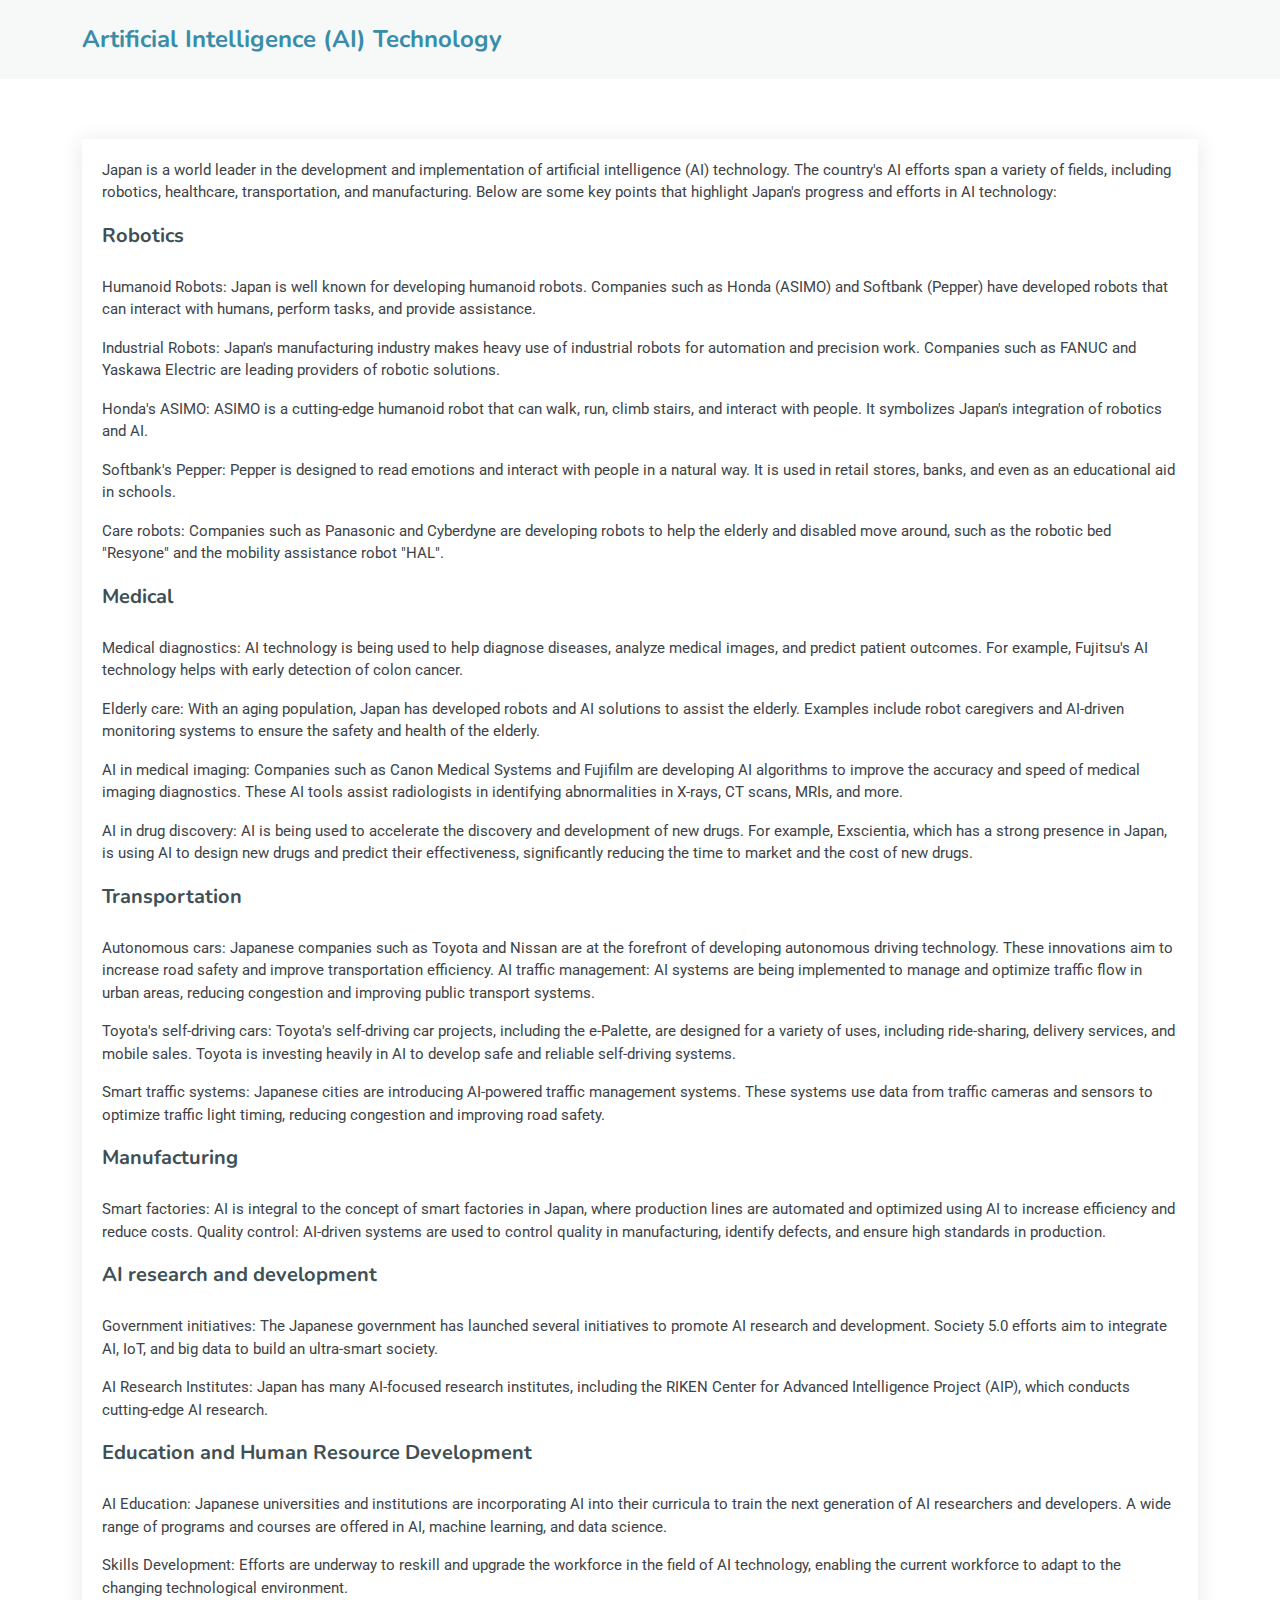
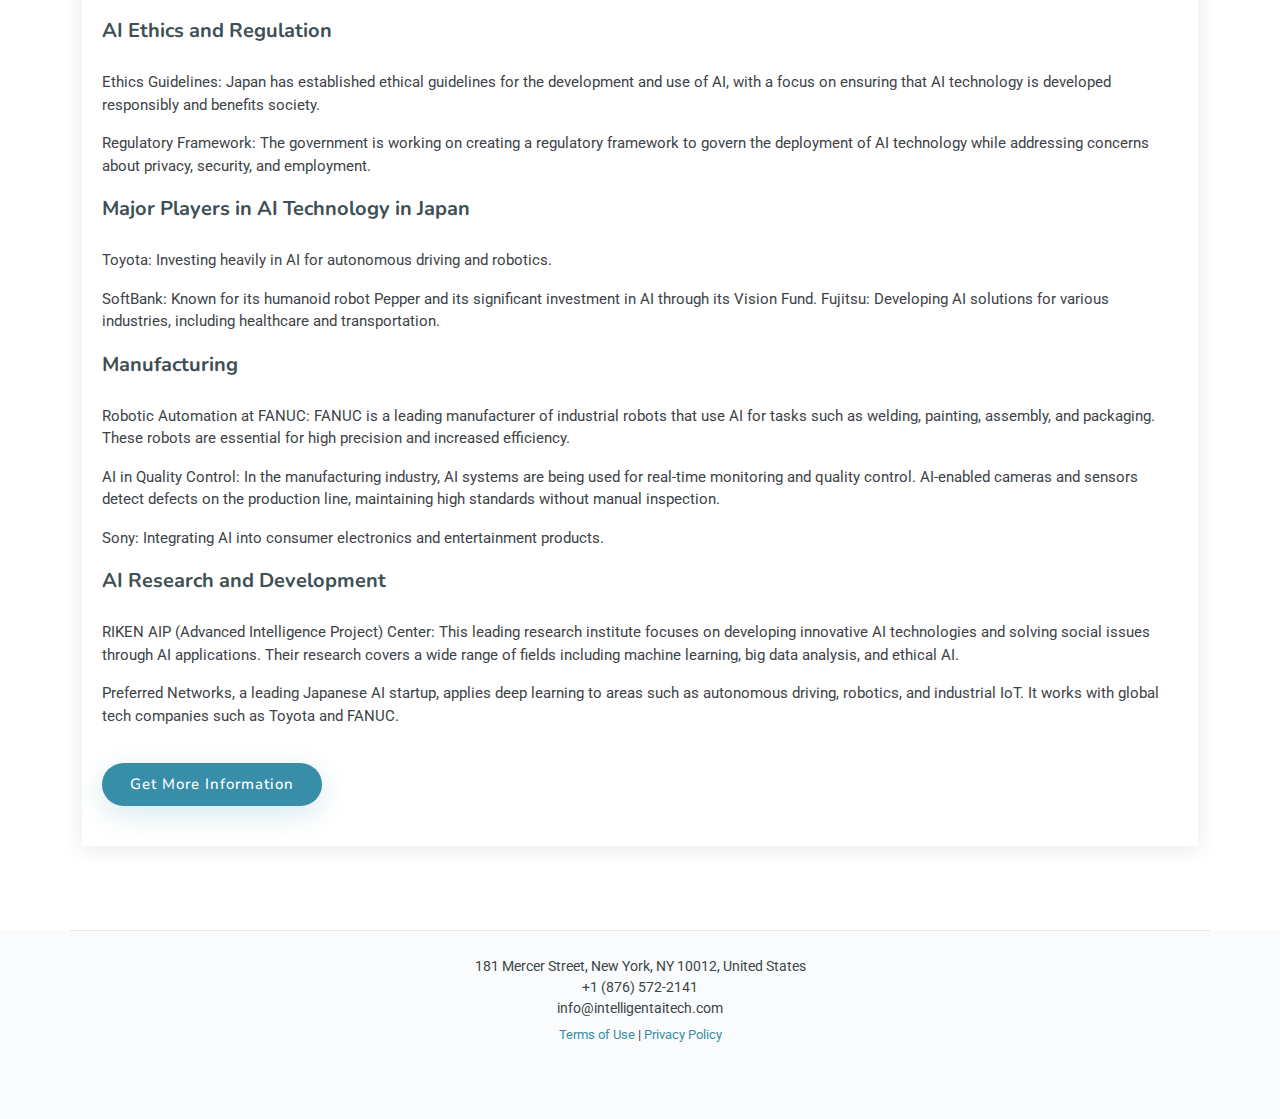
<file: index.html>
<!DOCTYPE html>
<html lang="en">

<head>
  <meta charset="utf-8">
  <meta content="width=device-width, initial-scale=1.0" name="viewport">
  <title>Artificial Intelligence (AI) Technology</title>
  <meta name="description" content="AI Technology's Privacy Policy provides information about the collection, use, and protection of personal information in the use of our AI Technology products and services. Learn how we protect your data and your choices.">
  <meta name="keywords" content="AI Technology, Privacy Policy, Personal Information, Data Protection, Service Use, User Experience, Data Security, Information Collection, Online Privacy, Consent">

  <!-- Favicons -->
  <link href="assets/img/fav.png" rel="icon">
  <link href="assets/img/apple-touch-icon.png" rel="apple-touch-icon">

  <!-- Fonts -->
  <link href="https://fonts.googleapis.com" rel="preconnect">
  <link href="https://fonts.gstatic.com" rel="preconnect" crossorigin>
  <link href="https://fonts.googleapis.com/css2?family=Roboto:ital,wght@0,100;0,300;0,400;0,500;0,700;0,900;1,100;1,300;1,400;1,500;1,700;1,900&family=Inter:wght@100;200;300;400;500;600;700;800;900&family=Nunito:ital,wght@0,200;0,300;0,400;0,500;0,600;0,700;0,800;0,900;1,200;1,300;1,400;1,500;1,600;1,700;1,800;1,900&display=swap" rel="stylesheet">

  <!-- Vendor CSS Files -->
  <link href="assets/vendor/bootstrap/css/bootstrap.min.css" rel="stylesheet">
  <link href="assets/vendor/bootstrap-icons/bootstrap-icons.css" rel="stylesheet">
  <link href="assets/vendor/aos/aos.css" rel="stylesheet">
  <link href="assets/vendor/glightbox/css/glightbox.min.css" rel="stylesheet">
  <link href="assets/vendor/swiper/swiper-bundle.min.css" rel="stylesheet">

  <!-- Main CSS File -->
  <link href="assets/css/main.css" rel="stylesheet">

  
</head>

<body class="service-details-page">

  

  <main class="main">

    <!-- Page Title -->
    <div class="page-title" data-aos="fade">
<div class="container d-lg-flex justify-content-between align-items-center">
<h1 class="mb-2 mb-lg-0"><a href="index.html">Artificial Intelligence (AI) Technology</a></h1>

</div>
</div><!-- End Page Title -->

<!-- Service Details Section -->
<section id="service-details" class="service-details section">

<div class="container">

<div class="row gy-5">

<div class="col-lg-12" data-aos="fade-up" data-aos-delay="100">

<div class="service-box">

<p>Japan is a world leader in the development and implementation of artificial intelligence (AI) technology. The country's AI efforts span a variety of fields, including robotics, healthcare, transportation, and manufacturing. Below are some key points that highlight Japan's progress and efforts in AI technology: </p>
<h4>Robotics</h4>
<p>Humanoid Robots: Japan is well known for developing humanoid robots. Companies such as Honda (ASIMO) and Softbank (Pepper) have developed robots that can interact with humans, perform tasks, and provide assistance. </p>
<p>Industrial Robots: Japan's manufacturing industry makes heavy use of industrial robots for automation and precision work. Companies such as FANUC and Yaskawa Electric are leading providers of robotic solutions. </p>
<p>Honda's ASIMO: ASIMO is a cutting-edge humanoid robot that can walk, run, climb stairs, and interact with people. It symbolizes Japan's integration of robotics and AI.
</p>
<p>Softbank's Pepper: Pepper is designed to read emotions and interact with people in a natural way. It is used in retail stores, banks, and even as an educational aid in schools. </p>
<p>Care robots: Companies such as Panasonic and Cyberdyne are developing robots to help the elderly and disabled move around, such as the robotic bed "Resyone" and the mobility assistance robot "HAL". </p>
<h4>Medical</h4>
<p>Medical diagnostics: AI technology is being used to help diagnose diseases, analyze medical images, and predict patient outcomes. For example, Fujitsu's AI technology helps with early detection of colon cancer. </p>
<p>Elderly care: With an aging population, Japan has developed robots and AI solutions to assist the elderly. Examples include robot caregivers and AI-driven monitoring systems to ensure the safety and health of the elderly. </p>
<p>AI in medical imaging: Companies such as Canon Medical Systems and Fujifilm are developing AI algorithms to improve the accuracy and speed of medical imaging diagnostics. These AI tools assist radiologists in identifying abnormalities in X-rays, CT scans, MRIs, and more. </p>
<p>AI in drug discovery: AI is being used to accelerate the discovery and development of new drugs. For example, Exscientia, which has a strong presence in Japan, is using AI to design new drugs and predict their effectiveness, significantly reducing the time to market and the cost of new drugs. </p>

<h4>Transportation</h4>
<p>Autonomous cars: Japanese companies such as Toyota and Nissan are at the forefront of developing autonomous driving technology. These innovations aim to increase road safety and improve transportation efficiency.
AI traffic management: AI systems are being implemented to manage and optimize traffic flow in urban areas, reducing congestion and improving public transport systems. </p>
<p>Toyota's self-driving cars: Toyota's self-driving car projects, including the e-Palette, are designed for a variety of uses, including ride-sharing, delivery services, and mobile sales. Toyota is investing heavily in AI to develop safe and reliable self-driving systems. </p>
<p>Smart traffic systems: Japanese cities are introducing AI-powered traffic management systems. These systems use data from traffic cameras and sensors to optimize traffic light timing, reducing congestion and improving road safety. </p>

<h4>Manufacturing</h4>
<p>Smart factories: AI is integral to the concept of smart factories in Japan, where production lines are automated and optimized using AI to increase efficiency and reduce costs.
Quality control: AI-driven systems are used to control quality in manufacturing, identify defects, and ensure high standards in production. </p>
<h4>AI research and development</h4>
<p>Government initiatives: The Japanese government has launched several initiatives to promote AI research and development. Society 5.0 efforts aim to integrate AI, IoT, and big data to build an ultra-smart society. </p>
<p>AI Research Institutes: Japan has many AI-focused research institutes, including the RIKEN Center for Advanced Intelligence Project (AIP), which conducts cutting-edge AI research. </p>
<h4>Education and Human Resource Development</h4>
<p>AI Education: Japanese universities and institutions are incorporating AI into their curricula to train the next generation of AI researchers and developers. A wide range of programs and courses are offered in AI, machine learning, and data science. </p>
<p>Skills Development: Efforts are underway to reskill and upgrade the workforce in the field of AI technology, enabling the current workforce to adapt to the changing technological environment. </p>
<h4>AI Ethics and Regulation</h4>
<p>Ethics Guidelines: Japan has established ethical guidelines for the development and use of AI, with a focus on ensuring that AI technology is developed responsibly and benefits society. </p>
<p>Regulatory Framework: The government is working on creating a regulatory framework to govern the deployment of AI technology while addressing concerns about privacy, security, and employment. </p>
<h4>Major Players in AI Technology in Japan</h4>
<p>Toyota: Investing heavily in AI for autonomous driving and robotics. </p>
<p>SoftBank: Known for its humanoid robot Pepper and its significant investment in AI through its Vision Fund.
Fujitsu: Developing AI solutions for various industries, including healthcare and transportation. </p>
<h4>Manufacturing</h4>
<p>Robotic Automation at FANUC: FANUC is a leading manufacturer of industrial robots that use AI for tasks such as welding, painting, assembly, and packaging. These robots are essential for high precision and increased efficiency. </p>
<p>AI in Quality Control: In the manufacturing industry, AI systems are being used for real-time monitoring and quality control. AI-enabled cameras and sensors detect defects on the production line, maintaining high standards without manual inspection. </p>
<p>Sony: Integrating AI into consumer electronics and entertainment products. </p>
<h4>AI Research and Development</h4>
<p>RIKEN AIP (Advanced Intelligence Project) Center: This leading research institute focuses on developing innovative AI technologies and solving social issues through AI applications. Their research covers a wide range of fields including machine learning, big data analysis, and ethical AI. </p>
<p>Preferred Networks, a leading Japanese AI startup, applies deep learning to areas such as autonomous driving, robotics, and industrial IoT. It works with global tech companies such as Toyota and FANUC. </p> <a style="margin:20px 0 20px 0" class="btn-get-started" href="mailto:info@intelligentaitech.com">Get More Information</a> </div><!-- End Services List --> </div> </div> </div>

    </section><!-- /Service Details Section -->

  </main>

  <footer id="footer" class="footer position-relative">

    

    <div class="container copyright text-center mt-4">
<p>181 Mercer Street, New York, NY 10012, United States
</p>
<p>+1 (876) 572-2141
</p>
<p>info@intelligentaitech.com
</p>
<div class="credits">
<!-- All the links in the footer should remain intact. -->
<!-- You can delete the links only if you've purchased the pro version. -->
<!-- Licensing information: https://bootstrapmade.com/license/ -->
<!-- Purchase the pro version with working PHP/AJAX contact form: [buy-url] -->
<a href="terms-and-condition.html">Terms of Use</a> | <a href="privacy-policy.html">Privacy Policy</a>
</div>
</div>
  </footer>

  <!-- Scroll Top -->
  <a href="#" id="scroll-top" class="scroll-top d-flex align-items-center justify-content-center"><i class="bi bi-arrow-up-short"></i></a>

  <!-- Preloader -->
  <div id="preloader"></div>

  <!-- Vendor JS Files -->
  <script src="assets/vendor/bootstrap/js/bootstrap.bundle.min.js"></script>
  <script src="assets/vendor/php-email-form/validate.js"></script>
  <script src="assets/vendor/aos/aos.js"></script>
  <script src="assets/vendor/glightbox/js/glightbox.min.js"></script>
  <script src="assets/vendor/swiper/swiper-bundle.min.js"></script>

  <!-- Main JS File -->
  <script src="assets/js/main.js"></script>

</body>

</html>
</file>
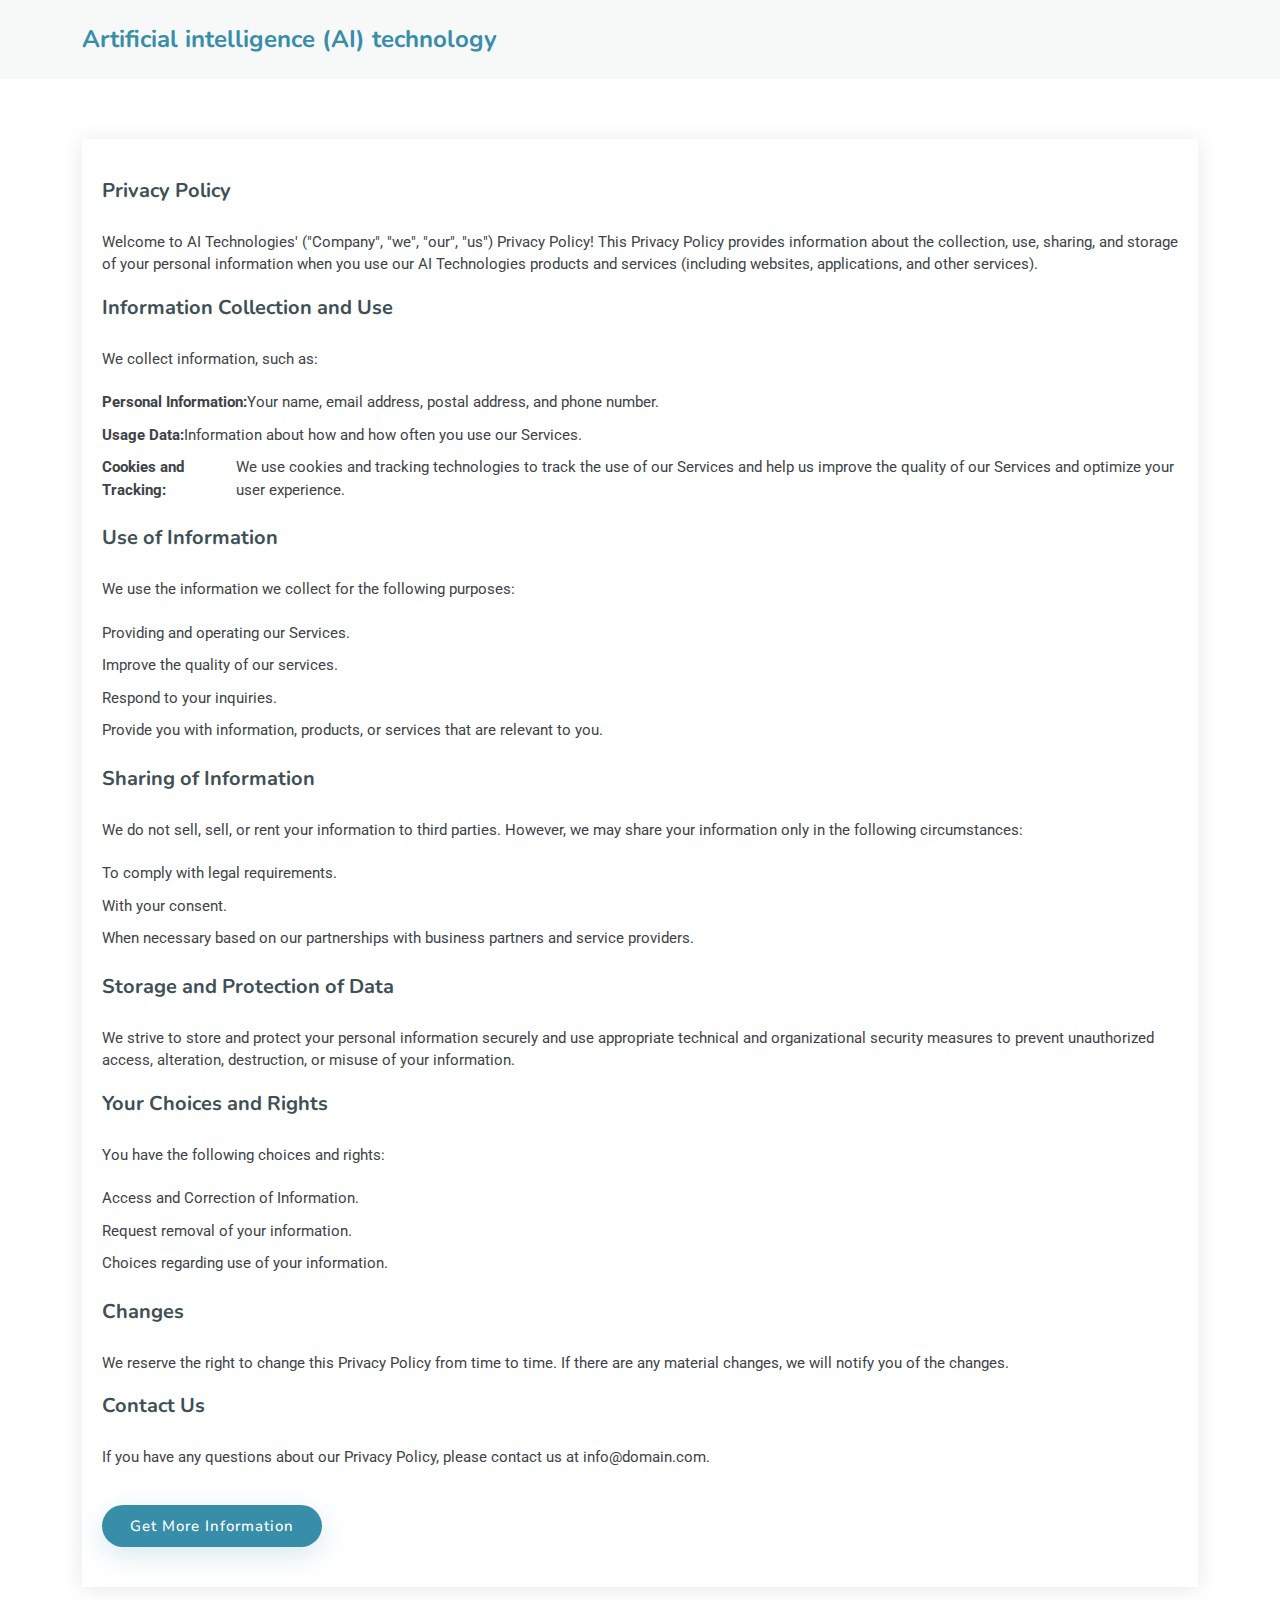
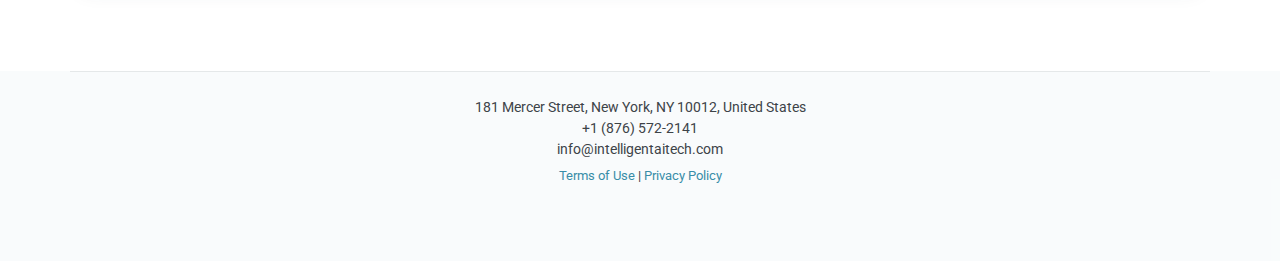
<file: privacy-policy.html>
<!DOCTYPE html>
<html lang="en">

<head>
  <meta charset="utf-8">
  <meta content="width=device-width, initial-scale=1.0" name="viewport">
  <title>Artificial Intelligence (AI) Technology</title>
  <meta name="description" content="AI Technology's Privacy Policy provides information about the collection, use, and protection of personal information in the use of our AI Technology products and services. Learn how we protect your data and your choices.">
  <meta name="keywords" content="AI Technology, Privacy Policy, Personal Information, Data Protection, Service Use, User Experience, Data Security, Information Collection, Online Privacy, Consent">

  <!-- Favicons -->
  <link href="assets/img/fav.png" rel="icon">
  <link href="assets/img/apple-touch-icon.png" rel="apple-touch-icon">

  <!-- Fonts -->
  <link href="https://fonts.googleapis.com" rel="preconnect">
  <link href="https://fonts.gstatic.com" rel="preconnect" crossorigin>
  <link href="https://fonts.googleapis.com/css2?family=Roboto:ital,wght@0,100;0,300;0,400;0,500;0,700;0,900;1,100;1,300;1,400;1,500;1,700;1,900&family=Inter:wght@100;200;300;400;500;600;700;800;900&family=Nunito:ital,wght@0,200;0,300;0,400;0,500;0,600;0,700;0,800;0,900;1,200;1,300;1,400;1,500;1,600;1,700;1,800;1,900&display=swap" rel="stylesheet">

  <!-- Vendor CSS Files -->
  <link href="assets/vendor/bootstrap/css/bootstrap.min.css" rel="stylesheet">
  <link href="assets/vendor/bootstrap-icons/bootstrap-icons.css" rel="stylesheet">
  <link href="assets/vendor/aos/aos.css" rel="stylesheet">
  <link href="assets/vendor/glightbox/css/glightbox.min.css" rel="stylesheet">
  <link href="assets/vendor/swiper/swiper-bundle.min.css" rel="stylesheet">

  <!-- Main CSS File -->
  <link href="assets/css/main.css" rel="stylesheet">

  
</head>

<body class="service-details-page">

  

  <main class="main">

    <!-- Page Title -->
    <div class="page-title" data-aos="fade">
      <div class="container d-lg-flex justify-content-between align-items-center">
        <h1 class="mb-2 mb-lg-0"><a href="index.html">Artificial intelligence (AI) technology</a></h1>
        
      </div>
    </div><!-- End Page Title -->

    <!-- Service Details Section -->
    <section id="service-details" class="service-details section">

      <div class="container">

        <div class="row gy-5">

          <div class="col-lg-12" data-aos="fade-up" data-aos-delay="100">

            <div class="service-box">
             
              <h4>Privacy Policy</h4>
              <p>Welcome to AI Technologies' ("Company", "we", "our", "us") Privacy Policy! This Privacy Policy provides information about the collection, use, sharing, and storage of your personal information when you use our AI Technologies products and services (including websites, applications, and other services). </p>

              <h4>Information Collection and Use</h4>
              <p>We collect information, such as:</p>
              <ul>
                <li><strong>Personal Information:</strong>Your name, email address, postal address, and phone number. </li>
                <li><strong>Usage Data:</strong>Information about how and how often you use our Services. </li>
                <li><strong>Cookies and Tracking:</strong>We use cookies and tracking technologies to track the use of our Services and help us improve the quality of our Services and optimize your user experience. </li>
              </ul>

              <h4>Use of Information</h4>
              <p>We use the information we collect for the following purposes:</p>
              <ul>
                <li>Providing and operating our Services. </li>
                <li>Improve the quality of our services. </li>
                <li>Respond to your inquiries. </li>
                <li>Provide you with information, products, or services that are relevant to you. </li>
              </ul>

              <h4>Sharing of Information</h4>
              <p>We do not sell, sell, or rent your information to third parties. However, we may share your information only in the following circumstances:</p>
              <ul>
                <li>To comply with legal requirements. </li>
                <li>With your consent. </li>
                <li>When necessary based on our partnerships with business partners and service providers. </li>
              </ul>

              <h4>Storage and Protection of Data</h4>
              <p>We strive to store and protect your personal information securely and use appropriate technical and organizational security measures to prevent unauthorized access, alteration, destruction, or misuse of your information. </p>

              <h4>Your Choices and Rights</h4>
              <p>You have the following choices and rights:</p>
              <ul>
                <li>Access and Correction of Information. </li>
                <li>Request removal of your information. </li>
                <li>Choices regarding use of your information. </li>
              </ul>

              <h4>Changes</h4>
              <p>We reserve the right to change this Privacy Policy from time to time. If there are any material changes, we will notify you of the changes. </p>

              <h4>Contact Us</h4>
              <p>If you have any questions about our Privacy Policy, please contact us at info@domain.com. </p>

              <a style="margin:20px 0 20px 0" class="btn-get-started" href="mailto:info@intelligentaitech.com">Get More Information</a>
              
            </div><!-- End Services List -->

            

            

          </div>

         

        </div>

      </div>

    </section><!-- /Service Details Section -->

  </main>

  <footer id="footer" class="footer position-relative">

    

    <div class="container copyright text-center mt-4">
<p>181 Mercer Street, New York, NY 10012, United States
</p>
<p>+1 (876) 572-2141
</p>
<p>info@intelligentaitech.com
</p>
<div class="credits">
<!-- All the links in the footer should remain intact. -->
<!-- You can delete the links only if you've purchased the pro version. -->
<!-- Licensing information: https://bootstrapmade.com/license/ -->
<!-- Purchase the pro version with working PHP/AJAX contact form: [buy-url] -->
<a href="terms-and-condition.html">Terms of Use</a> | <a href="privacy-policy.html">Privacy Policy</a>
</div>
    </div>

  </footer>

  <!-- Scroll Top -->
  <a href="#" id="scroll-top" class="scroll-top d-flex align-items-center justify-content-center"><i class="bi bi-arrow-up-short"></i></a>

  <!-- Preloader -->
  <div id="preloader"></div>

  <!-- Vendor JS Files -->
  <script src="assets/vendor/bootstrap/js/bootstrap.bundle.min.js"></script>
  <script src="assets/vendor/php-email-form/validate.js"></script>
  <script src="assets/vendor/aos/aos.js"></script>
  <script src="assets/vendor/glightbox/js/glightbox.min.js"></script>
  <script src="assets/vendor/swiper/swiper-bundle.min.js"></script>

  <!-- Main JS File -->
  <script src="assets/js/main.js"></script>

</body>

</html>
</file>
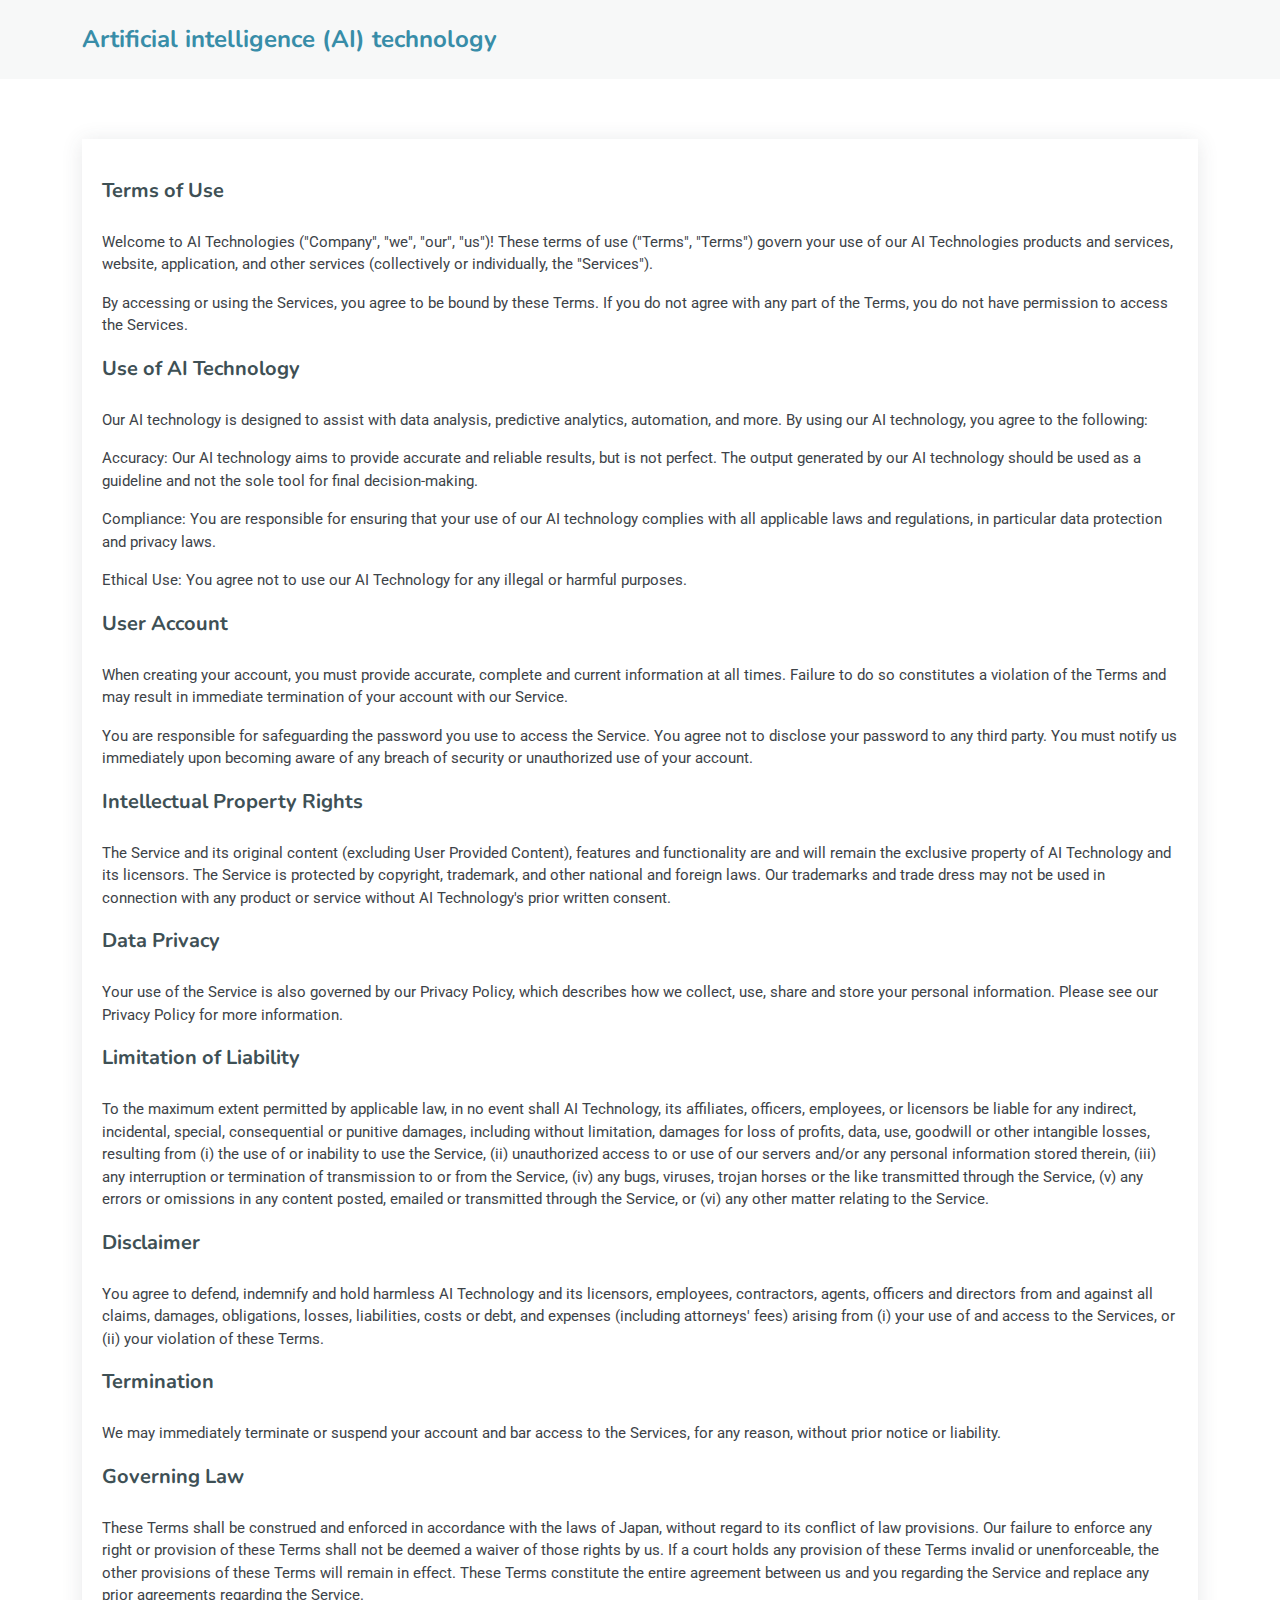
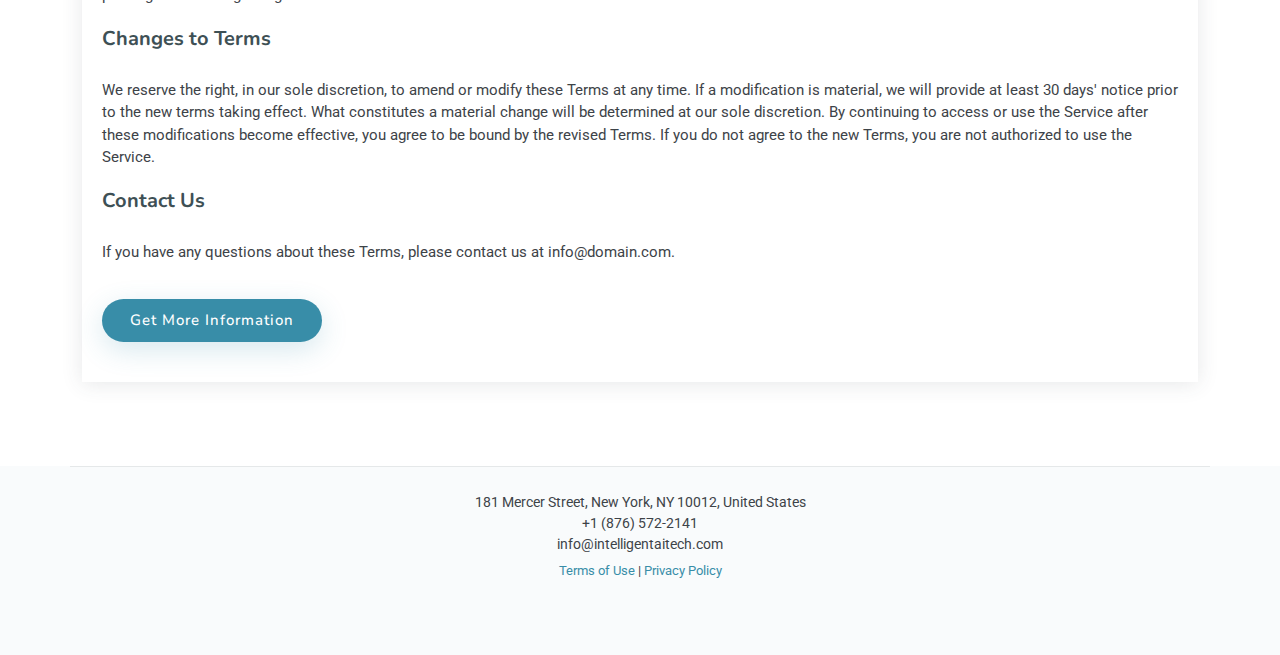
<file: terms-and-condition.html>
<!DOCTYPE html>
<html lang="en">

<head>
  <meta charset="utf-8">
  <meta content="width=device-width, initial-scale=1.0" name="viewport">
<title>Artificial Intelligence (AI) Technology</title>
<meta name="description" content="AI Technology's Privacy Policy provides information about the collection, use, and protection of personal information in the use of our AI Technology products and services. Learn how we protect your data and your choices.">
<meta name="keywords" content="AI Technology, Privacy Policy, Personal Information, Data Protection, Service Use, User Experience, Data Security, Information Collection, Online Privacy, Consent">


  <!-- Favicons -->
  <link href="assets/img/fav.png" rel="icon">
  <link href="assets/img/apple-touch-icon.png" rel="apple-touch-icon">

  <!-- Fonts -->
  <link href="https://fonts.googleapis.com" rel="preconnect">
  <link href="https://fonts.gstatic.com" rel="preconnect" crossorigin>
  <link href="https://fonts.googleapis.com/css2?family=Roboto:ital,wght@0,100;0,300;0,400;0,500;0,700;0,900;1,100;1,300;1,400;1,500;1,700;1,900&family=Inter:wght@100;200;300;400;500;600;700;800;900&family=Nunito:ital,wght@0,200;0,300;0,400;0,500;0,600;0,700;0,800;0,900;1,200;1,300;1,400;1,500;1,600;1,700;1,800;1,900&display=swap" rel="stylesheet">

  <!-- Vendor CSS Files -->
  <link href="assets/vendor/bootstrap/css/bootstrap.min.css" rel="stylesheet">
  <link href="assets/vendor/bootstrap-icons/bootstrap-icons.css" rel="stylesheet">
  <link href="assets/vendor/aos/aos.css" rel="stylesheet">
  <link href="assets/vendor/glightbox/css/glightbox.min.css" rel="stylesheet">
  <link href="assets/vendor/swiper/swiper-bundle.min.css" rel="stylesheet">

  <!-- Main CSS File -->
  <link href="assets/css/main.css" rel="stylesheet">

  
</head>

<body class="service-details-page">

  

  <main class="main">

    <!-- Page Title -->
    <div class="page-title" data-aos="fade">
      <div class="container d-lg-flex justify-content-between align-items-center">
        <h1 class="mb-2 mb-lg-0"><a href="index.html">Artificial intelligence (AI) technology</a></h1>
        
      </div>
    </div><!-- End Page Title -->

    <!-- Service Details Section -->
    <section id="service-details" class="service-details section">

      <div class="container">

        <div class="row gy-5">

          <div class="col-lg-12" data-aos="fade-up" data-aos-delay="100">

            <div class="service-box">
              <h4>Terms of Use</h4>
              <p>Welcome to AI Technologies ("Company", "we", "our", "us")! These terms of use ("Terms", "Terms") govern your use of our AI Technologies products and services, website, application, and other services (collectively or individually, the "Services"). </p>
              <p>By accessing or using the Services, you agree to be bound by these Terms. If you do not agree with any part of the Terms, you do not have permission to access the Services. </p>
              <h4>Use of AI Technology</h4>
              <p>Our AI technology is designed to assist with data analysis, predictive analytics, automation, and more. By using our AI technology, you agree to the following: </p>
              <p>Accuracy: Our AI technology aims to provide accurate and reliable results, but is not perfect. The output generated by our AI technology should be used as a guideline and not the sole tool for final decision-making. </p>
              <p>Compliance: You are responsible for ensuring that your use of our AI technology complies with all applicable laws and regulations, in particular data protection and privacy laws. </p>
              <p>Ethical Use: You agree not to use our AI Technology for any illegal or harmful purposes. </p>
              <h4>User Account</h4>
              <p>When creating your account, you must provide accurate, complete and current information at all times. Failure to do so constitutes a violation of the Terms and may result in immediate termination of your account with our Service. </p>
              <p>You are responsible for safeguarding the password you use to access the Service. You agree not to disclose your password to any third party. You must notify us immediately upon becoming aware of any breach of security or unauthorized use of your account. </p>
              <h4>Intellectual Property Rights</h4>
              <p>The Service and its original content (excluding User Provided Content), features and functionality are and will remain the exclusive property of AI Technology and its licensors. The Service is protected by copyright, trademark, and other national and foreign laws. Our trademarks and trade dress may not be used in connection with any product or service without AI Technology's prior written consent. </p>
              <h4>Data Privacy</h4>
              <p>Your use of the Service is also governed by our Privacy Policy, which describes how we collect, use, share and store your personal information. Please see our Privacy Policy for more information.</p>
              <h4>Limitation of Liability</h4>
              <p>To the maximum extent permitted by applicable law, in no event shall AI Technology, its affiliates, officers, employees, or licensors be liable for any indirect, incidental, special, consequential or punitive damages, including without limitation, damages for loss of profits, data, use, goodwill or other intangible losses, resulting from (i) the use of or inability to use the Service, (ii) unauthorized access to or use of our servers and/or any personal information stored therein, (iii) any interruption or termination of transmission to or from the Service, (iv) any bugs, viruses, trojan horses or the like transmitted through the Service, (v) any errors or omissions in any content posted, emailed or transmitted through the Service, or (vi) any other matter relating to the Service. </p>
              <h4>Disclaimer</h4>
              <p>You agree to defend, indemnify and hold harmless AI Technology and its licensors, employees, contractors, agents, officers and directors from and against all claims, damages, obligations, losses, liabilities, costs or debt, and expenses (including attorneys' fees) arising from (i) your use of and access to the Services, or (ii) your violation of these Terms. </p>
              <h4>Termination</h4>
              <p>We may immediately terminate or suspend your account and bar access to the Services, for any reason, without prior notice or liability. </p>
              <h4>Governing Law</h4>
              <p>These Terms shall be construed and enforced in accordance with the laws of Japan, without regard to its conflict of law provisions. Our failure to enforce any right or provision of these Terms shall not be deemed a waiver of those rights by us. If a court holds any provision of these Terms invalid or unenforceable, the other provisions of these Terms will remain in effect. These Terms constitute the entire agreement between us and you regarding the Service and replace any prior agreements regarding the Service. </p>
              <h4>Changes to Terms</h4>
              <p>We reserve the right, in our sole discretion, to amend or modify these Terms at any time. If a modification is material, we will provide at least 30 days' notice prior to the new terms taking effect. What constitutes a material change will be determined at our sole discretion. By continuing to access or use the Service after these modifications become effective, you agree to be bound by the revised Terms. If you do not agree to the new Terms, you are not authorized to use the Service. </p>
              <h4>Contact Us</h4>
              <p>If you have any questions about these Terms, please contact us at info@domain.com. </p>
                  

             <a style="margin:20px 0 20px 0" class="btn-get-started" href="mailto:info@intelligentaitech.com">Get More Information</a>
              
            </div><!-- End Services List -->

            

            

          </div>

         

        </div>

      </div>

    </section><!-- /Service Details Section -->

  </main>

  <footer id="footer" class="footer position-relative">

    

    <div class="container copyright text-center mt-4">
<p>181 Mercer Street, New York, NY 10012, United States
</p>
<p>+1 (876) 572-2141
</p>
<p>info@intelligentaitech.com
</p>
<div class="credits">
<!-- All the links in the footer should remain intact. -->
<!-- You can delete the links only if you've purchased the pro version. -->
<!-- Licensing information: https://bootstrapmade.com/license/ -->
<!-- Purchase the pro version with working PHP/AJAX contact form: [buy-url] -->
<a href="terms-and-condition.html">Terms of Use</a> | <a href="privacy-policy.html">Privacy Policy</a>
</div>
    </div>

  </footer>

  <!-- Scroll Top -->
  <a href="#" id="scroll-top" class="scroll-top d-flex align-items-center justify-content-center"><i class="bi bi-arrow-up-short"></i></a>

  <!-- Preloader -->
  <div id="preloader"></div>

  <!-- Vendor JS Files -->
  <script src="assets/vendor/bootstrap/js/bootstrap.bundle.min.js"></script>
  <script src="assets/vendor/php-email-form/validate.js"></script>
  <script src="assets/vendor/aos/aos.js"></script>
  <script src="assets/vendor/glightbox/js/glightbox.min.js"></script>
  <script src="assets/vendor/swiper/swiper-bundle.min.js"></script>

  <!-- Main JS File -->
  <script src="assets/js/main.js"></script>

</body>

</html>
</file>
<file: assets/css/main.css>
/**
* Template Name: QuickStart
* Template URL: https://bootstrapmade.com/quickstart-bootstrap-startup-website-template/
* Updated: Jun 14 2024 with Bootstrap v5.3.3
* Author: BootstrapMade.com
* License: https://bootstrapmade.com/license/
*/

/*--------------------------------------------------------------
# Font & Color Variables
# Help: https://bootstrapmade.com/color-system/
--------------------------------------------------------------*/
/* Fonts */
:root {
  --default-font: "Roboto",  system-ui, -apple-system, "Segoe UI", Roboto, "Helvetica Neue", Arial, "Noto Sans", "Liberation Sans", sans-serif, "Apple Color Emoji", "Segoe UI Emoji", "Segoe UI Symbol", "Noto Color Emoji";
  --heading-font: "Nunito",  sans-serif;
  --nav-font: "Inter",  sans-serif;
}

/* Global Colors - The following color variables are used throughout the website. Updating them here will change the color scheme of the entire website */
:root { 
  --background-color: #ffffff; /* Background color for the entire website, including individual sections */
  --default-color: #3d4348; /* Default color used for the majority of the text content across the entire website */
  --heading-color: #3e5055; /* Color for headings, subheadings and title throughout the website */
  --accent-color: #388da8; /* Accent color that represents your brand on the website. It's used for buttons, links, and other elements that need to stand out */
  --contrast-color: #ffffff; /* The contrast color is used for elements when the background color is one of the heading, accent, or default colors. Its purpose is to ensure proper contrast and readability when placed over these more dominant colors */
}

/* Nav Menu Colors - The following color variables are used specifically for the navigation menu. They are separate from the global colors to allow for more customization options */
:root {
  --nav-color: #313336;  /* The default color of the main navmenu links */
  --nav-hover-color: #77b6ca; /* Applied to main navmenu links when they are hovered over or active */
  --nav-dropdown-background-color: #ffffff; /* Used as the background color for dropdown items that appear when hovering over primary navigation items */
  --nav-dropdown-color: #313336; /* Used for navigation links of the dropdown items in the navigation menu. */
  --nav-dropdown-hover-color: #77b6ca; /* Similar to --nav-hover-color, this color is applied to dropdown navigation links when they are hovered over. */
}

/* Smooth scroll */
:root {
  scroll-behavior: smooth;
}

/*--------------------------------------------------------------
# General
--------------------------------------------------------------*/
body {
  color: var(--default-color);
  background-color: var(--background-color);
  font-family: var(--default-font);
}

a {
  color: var(--accent-color);
  text-decoration: none;
  transition: 0.3s;
}

a:hover {
  color: color-mix(in srgb, var(--accent-color), transparent 25%);
  text-decoration: none;
}

h1,
h2,
h3,
h4,
h5,
h6 {
  color: var(--heading-color);
  font-family: var(--heading-font);
}

/*--------------------------------------------------------------
# Global Header
--------------------------------------------------------------*/
.header {
  color: var(--default-color);
  background-color: var(--background-color);
  padding: 20px 0;
  transition: all 0.5s;
  z-index: 997;
}

.header .logo {
  line-height: 1;
}

.header .logo img {
  max-height: 36px;
  margin-right: 8px;
}

.header .logo h1 {
  font-size: 30px;
  margin: 0;
  font-weight: 700;
  color: var(--heading-color);
}

@media (max-width: 480px) {
  .header .logo img {
    max-height: 24px;
  }

  .header .logo h1 {
    font-size: 24px;
  }
}

.header .btn-getstarted,
.header .btn-getstarted:focus {
  color: var(--contrast-color);
  background: var(--accent-color);
  font-size: 14px;
  padding: 8px 25px;
  margin: 0 0 0 30px;
  border-radius: 50px;
  transition: 0.3s;
}

.header .btn-getstarted:hover,
.header .btn-getstarted:focus:hover {
  color: var(--contrast-color);
  background: color-mix(in srgb, var(--accent-color), transparent 15%);
}

@media (max-width: 1200px) {
  .header .logo {
    order: 1;
  }

  .header .btn-getstarted {
    order: 2;
    margin: 0 15px 0 0;
    padding: 6px 15px;
  }

  .header .navmenu {
    order: 3;
  }
}

.scrolled .header {
  box-shadow: 0px 0 18px color-mix(in srgb, var(--default-color), transparent 85%);
}

/* Index Page Header
------------------------------*/
.index-page .header {
  --background-color: rgba(255, 255, 255, 0);
}

/* Index Page Header on Scroll
------------------------------*/
.index-page.scrolled .header {
  --background-color: #ffffff;
}

/*--------------------------------------------------------------
# Navigation Menu
--------------------------------------------------------------*/
/* Desktop Navigation */
@media (min-width: 1200px) {
  .navmenu {
    padding: 0;
  }

  .navmenu ul {
    margin: 0;
    padding: 0;
    display: flex;
    list-style: none;
    align-items: center;
  }

  .navmenu li {
    position: relative;
  }

  .navmenu a,
  .navmenu a:focus {
    color: var(--nav-color);
    padding: 18px 15px;
    font-size: 16px;
    font-family: var(--nav-font);
    font-weight: 400;
    display: flex;
    align-items: center;
    justify-content: space-between;
    white-space: nowrap;
    transition: 0.3s;
  }

  .navmenu a i,
  .navmenu a:focus i {
    font-size: 12px;
    line-height: 0;
    margin-left: 5px;
    transition: 0.3s;
  }

  .navmenu li:last-child a {
    padding-right: 0;
  }

  .navmenu li:hover>a,
  .navmenu .active,
  .navmenu .active:focus {
    color: var(--nav-hover-color);
  }

  .navmenu .dropdown ul {
    margin: 0;
    padding: 10px 0;
    background: var(--nav-dropdown-background-color);
    display: block;
    position: absolute;
    visibility: hidden;
    left: 14px;
    top: 130%;
    opacity: 0;
    transition: 0.3s;
    border-radius: 4px;
    z-index: 99;
    box-shadow: 0px 0px 30px color-mix(in srgb, var(--default-color), transparent 85%);
  }

  .navmenu .dropdown ul li {
    min-width: 200px;
  }

  .navmenu .dropdown ul a {
    padding: 10px 20px;
    font-size: 15px;
    text-transform: none;
    color: var(--nav-dropdown-color);
  }

  .navmenu .dropdown ul a i {
    font-size: 12px;
  }

  .navmenu .dropdown ul a:hover,
  .navmenu .dropdown ul .active:hover,
  .navmenu .dropdown ul li:hover>a {
    color: var(--nav-dropdown-hover-color);
  }

  .navmenu .dropdown:hover>ul {
    opacity: 1;
    top: 100%;
    visibility: visible;
  }

  .navmenu .dropdown .dropdown ul {
    top: 0;
    left: -90%;
    visibility: hidden;
  }

  .navmenu .dropdown .dropdown:hover>ul {
    opacity: 1;
    top: 0;
    left: -100%;
    visibility: visible;
  }

  .navmenu .megamenu {
    position: static;
  }

  .navmenu .megamenu ul {
    margin: 0;
    padding: 10px;
    background: var(--nav-dropdown-background-color);
    box-shadow: 0px 0px 20px color-mix(in srgb, var(--default-color), transparent 90%);
    position: absolute;
    top: 130%;
    left: 0;
    right: 0;
    visibility: hidden;
    opacity: 0;
    display: flex;
    transition: 0.3s;
    border-radius: 4px;
    z-index: 99;
  }

  .navmenu .megamenu ul li {
    flex: 1;
  }

  .navmenu .megamenu ul li a,
  .navmenu .megamenu ul li:hover>a {
    padding: 10px 20px;
    font-size: 15px;
    color: var(--nav-dropdown-color);
  }

  .navmenu .megamenu ul li a:hover,
  .navmenu .megamenu ul li .active,
  .navmenu .megamenu ul li .active:hover {
    color: var(--nav-dropdown-hover-color);
  }

  .navmenu .megamenu:hover>ul {
    opacity: 1;
    top: 100%;
    visibility: visible;
  }
}

/* Mobile Navigation */
@media (max-width: 1199px) {
  .mobile-nav-toggle {
    color: var(--nav-color);
    font-size: 28px;
    line-height: 0;
    margin-right: 10px;
    cursor: pointer;
    transition: color 0.3s;
  }

  .navmenu {
    padding: 0;
    z-index: 9997;
  }

  .navmenu ul {
    display: none;
    position: absolute;
    inset: 60px 20px 20px 20px;
    padding: 10px 0;
    margin: 0;
    border-radius: 6px;
    background-color: var(--nav-dropdown-background-color);
    overflow-y: auto;
    transition: 0.3s;
    z-index: 9998;
    box-shadow: 0px 0px 30px color-mix(in srgb, var(--default-color), transparent 90%);
  }

  .navmenu a,
  .navmenu a:focus {
    color: var(--nav-dropdown-color);
    padding: 10px 20px;
    font-family: var(--nav-font);
    font-size: 17px;
    font-weight: 500;
    display: flex;
    align-items: center;
    justify-content: space-between;
    white-space: nowrap;
    transition: 0.3s;
  }

  .navmenu a i,
  .navmenu a:focus i {
    font-size: 12px;
    line-height: 0;
    margin-left: 5px;
    width: 30px;
    height: 30px;
    display: flex;
    align-items: center;
    justify-content: center;
    border-radius: 50%;
    transition: 0.3s;
    background-color: color-mix(in srgb, var(--accent-color), transparent 90%);
  }

  .navmenu a i:hover,
  .navmenu a:focus i:hover {
    background-color: var(--accent-color);
    color: var(--contrast-color);
  }

  .navmenu a:hover,
  .navmenu .active,
  .navmenu .active:focus {
    color: var(--nav-dropdown-hover-color);
  }

  .navmenu .active i,
  .navmenu .active:focus i {
    background-color: var(--accent-color);
    color: var(--contrast-color);
    transform: rotate(180deg);
  }

  .navmenu .dropdown ul {
    position: static;
    display: none;
    z-index: 99;
    padding: 10px 0;
    margin: 10px 20px;
    background-color: var(--nav-dropdown-background-color);
    border: 1px solid color-mix(in srgb, var(--default-color), transparent 90%);
    transition: all 0.5s ease-in-out;
    box-shadow: none;
  }

  .navmenu .dropdown ul ul {
    background-color: rgba(33, 37, 41, 0.1);
  }

  .navmenu .dropdown>.dropdown-active {
    display: block;
    background-color: rgba(33, 37, 41, 0.03);
  }

  .mobile-nav-active {
    overflow: hidden;
  }

  .mobile-nav-active .mobile-nav-toggle {
    color: #fff;
    position: absolute;
    font-size: 32px;
    top: 15px;
    right: 15px;
    margin-right: 0;
    z-index: 9999;
  }

  .mobile-nav-active .navmenu {
    position: fixed;
    overflow: hidden;
    inset: 0;
    background: rgba(33, 37, 41, 0.8);
    transition: 0.3s;
  }

  .mobile-nav-active .navmenu>ul {
    display: block;
  }
}

/*--------------------------------------------------------------
# Global Footer
--------------------------------------------------------------*/
.footer {
  --background-color: color-mix(in srgb, var(--accent-color), transparent 97%);
  color: var(--default-color);
  background-color: var(--background-color);
  font-size: 14px;
  padding-bottom: 50px;
  position: relative;
}

.footer .footer-top {
  padding-top: 50px;
}

.footer .footer-about .logo {
  line-height: 1;
  margin-bottom: 25px;
}

.footer .footer-about .logo img {
  max-height: 40px;
  margin-right: 6px;
}

.footer .footer-about .logo span {
  font-size: 26px;
  font-weight: 700;
  letter-spacing: 1px;
  font-family: var(--heading-font);
  color: var(--heading-color);
}

.footer .footer-about p {
  font-size: 14px;
  font-family: var(--heading-font);
}

.footer .social-links a {
  display: flex;
  align-items: center;
  justify-content: center;
  width: 40px;
  height: 40px;
  border-radius: 50%;
  border: 1px solid color-mix(in srgb, var(--default-color), transparent 50%);
  font-size: 16px;
  color: color-mix(in srgb, var(--default-color), transparent 30%);
  margin-right: 10px;
  transition: 0.3s;
}

.footer .social-links a:hover {
  color: var(--accent-color);
  border-color: var(--accent-color);
}

.footer h4 {
  font-size: 16px;
  font-weight: bold;
  position: relative;
  padding-bottom: 12px;
}

.footer .footer-links {
  margin-bottom: 30px;
}

.footer .footer-links ul {
  list-style: none;
  padding: 0;
  margin: 0;
}

.footer .footer-links ul i {
  padding-right: 2px;
  font-size: 12px;
  line-height: 0;
}

.footer .footer-links ul li {
  padding: 10px 0;
  display: flex;
  align-items: center;
}

.footer .footer-links ul li:first-child {
  padding-top: 0;
}

.footer .footer-links ul a {
  color: color-mix(in srgb, var(--default-color), transparent 30%);
  display: inline-block;
  line-height: 1;
}

.footer .footer-links ul a:hover {
  color: var(--accent-color);
}

.footer .footer-contact p {
  margin-bottom: 5px;
}

.footer .footer-newsletter .newsletter-form {
  margin-top: 30px;
  padding: 6px 8px;
  position: relative;
  border-radius: 50px;
  border: 1px solid color-mix(in srgb, var(--accent-color), transparent 70%);
  display: flex;
  background-color: var(--contrast-color);
  transition: 0.3s;
}

.footer .footer-newsletter .newsletter-form:focus-within {
  border-color: var(--accent-color);
}

.footer .footer-newsletter .newsletter-form input[type=email] {
  border: 0;
  padding: 4px 10px;
  width: 100%;
  background-color: var(--contrsast-color);
  color: var(--default-color);
}

.footer .footer-newsletter .newsletter-form input[type=email]:focus-visible {
  outline: none;
}

.footer .footer-newsletter .newsletter-form input[type=submit] {
  border: 0;
  font-size: 16px;
  padding: 0 20px;
  margin: -7px -9px -7px 0;
  background: var(--accent-color);
  color: var(--contrast-color);
  transition: 0.3s;
  border-radius: 50px;
}

.footer .footer-newsletter .newsletter-form input[type=submit]:hover {
  background: color-mix(in srgb, var(--accent-color), transparent 20%);
}

.footer .footer-newsletter .error-message {
  display: none;
  background: #df1529;
  color: #ffffff;
  text-align: left;
  padding: 15px;
  margin-top: 10px;
  font-weight: 600;
  border-radius: 4px;
}

.footer .footer-newsletter .sent-message {
  display: none;
  color: #ffffff;
  background: #059652;
  text-align: center;
  padding: 15px;
  margin-top: 10px;
  font-weight: 600;
  border-radius: 4px;
}

.footer .footer-newsletter .loading {
  display: none;
  background: var(--background-color);
  text-align: center;
  padding: 15px;
  margin-top: 10px;
}

.footer .footer-newsletter .loading:before {
  content: "";
  display: inline-block;
  border-radius: 50%;
  width: 24px;
  height: 24px;
  margin: 0 10px -6px 0;
  border: 3px solid var(--accent-color);
  border-top-color: var(--background-color);
  animation: subscription-loading 1s linear infinite;
}

@keyframes subscription-loading {
  0% {
    transform: rotate(0deg);
  }

  100% {
    transform: rotate(360deg);
  }
}

.footer .copyright {
  padding-top: 25px;
  padding-bottom: 25px;
  border-top: 1px solid color-mix(in srgb, var(--default-color), transparent 90%);
}

.footer .copyright p {
  margin-bottom: 0;
}

.footer .credits {
  margin-top: 6px;
  font-size: 13px;
}

/*--------------------------------------------------------------
# Preloader
--------------------------------------------------------------*/
#preloader {
  position: fixed;
  inset: 0;
  z-index: 9999;
  overflow: hidden;
  background-color: var(--background-color);
  transition: all 0.6s ease-out;
  width: 100%;
  height: 100vh;
}

#preloader:before,
#preloader:after {
  content: "";
  position: absolute;
  border: 4px solid var(--accent-color);
  border-radius: 50%;
  animation: animate-preloader 2s cubic-bezier(0, 0.2, 0.8, 1) infinite;
}

#preloader:after {
  animation-delay: -0.5s;
}

@keyframes animate-preloader {
  0% {
    width: 10px;
    height: 10px;
    top: calc(50% - 5px);
    left: calc(50% - 5px);
    opacity: 1;
  }

  100% {
    width: 72px;
    height: 72px;
    top: calc(50% - 36px);
    left: calc(50% - 36px);
    opacity: 0;
  }
}

/*--------------------------------------------------------------
# Scroll Top Button
--------------------------------------------------------------*/
.scroll-top {
  position: fixed;
  visibility: hidden;
  opacity: 0;
  right: 15px;
  bottom: -15px;
  z-index: 99999;
  background-color: var(--accent-color);
  width: 44px;
  height: 44px;
  border-radius: 50px;
  transition: all 0.4s;
}

.scroll-top i {
  font-size: 24px;
  color: var(--contrast-color);
  line-height: 0;
}

.scroll-top:hover {
  background-color: color-mix(in srgb, var(--accent-color), transparent 20%);
  color: var(--contrast-color);
}

.scroll-top.active {
  visibility: visible;
  opacity: 1;
  bottom: 15px;
}

/*--------------------------------------------------------------
# Disable aos animation delay on mobile devices
--------------------------------------------------------------*/
@media screen and (max-width: 768px) {
  [data-aos-delay] {
    transition-delay: 0 !important;
  }
}

/*--------------------------------------------------------------
# Global Page Titles & Breadcrumbs
--------------------------------------------------------------*/
.page-title {
  --background-color: color-mix(in srgb, var(--default-color), transparent 96%);
  color: var(--default-color);
  background-color: var(--background-color);
  padding: 25px 0;
  position: relative;
}

.page-title h1 {
  font-size: 24px;
  font-weight: 700;
  color:#569EB5;
}

.page-title .breadcrumbs ol {
  display: flex;
  flex-wrap: wrap;
  list-style: none;
  padding: 0;
  margin: 0;
  font-size: 14px;
}

.page-title .breadcrumbs ol li+li {
  padding-left: 10px;
}

.page-title .breadcrumbs ol li+li::before {
  content: "/";
  display: inline-block;
  padding-right: 10px;
  color: color-mix(in srgb, var(--default-color), transparent 70%);
}

/*--------------------------------------------------------------
# Global Sections
--------------------------------------------------------------*/
section,
.section {
  color: var(--default-color);
  background-color: var(--background-color);
  padding: 60px 0;
  scroll-margin-top: 100px;
  overflow: clip;
}

@media (max-width: 1199px) {

  section,
  .section {
    scroll-margin-top: 66px;
  }
}

/*--------------------------------------------------------------
# Global Section Titles
--------------------------------------------------------------*/
.section-title {
  text-align: center;
  padding-bottom: 60px;
  position: relative;
}

.section-title h2 {
  font-size: 32px;
  font-weight: 700;
  margin-bottom: 20px;
  padding-bottom: 20px;
  position: relative;
}

.section-title h2:after {
  content: "";
  position: absolute;
  display: block;
  width: 50px;
  height: 3px;
  background: var(--accent-color);
  left: 0;
  right: 0;
  bottom: 0;
  margin: auto;
}

.section-title p {
  margin-bottom: 0;
}

/*--------------------------------------------------------------
# Hero Section
--------------------------------------------------------------*/
.hero {
  width: 100%;
  min-height: 70vh;
  position: relative;
  padding: 180px 0 40px 0;
  display: flex;
  align-items: center;
  overflow: hidden;
}

.hero .hero-bg img {
  position: absolute;
  inset: 0;
  display: block;
  width: 100%;
  height: 100%;
  object-fit: cover;
  z-index: 1;
}

.hero .hero-bg::before {
  content: "";
  background: color-mix(in srgb, var(--background-color), transparent 15%);
  position: absolute;
  inset: 0;
  z-index: 2;
}

.hero .container {
  position: relative;
  z-index: 3;
}

.hero h1 {
  margin: 0;
  font-size: 48px;
  font-weight: 700;
  line-height: 56px;
}

.hero h1 span {
  color: var(--accent-color);
}

.hero p {
  color: color-mix(in srgb, var(--default-color), transparent 30%);
  margin: 5px 0 30px 0;
  font-size: 20px;
  font-weight: 400;
}

@media (min-width: 768px) {
  .hero .hero-img {
    max-width: 600px;
  }
}

.btn-get-started {
  color: var(--contrast-color);
  background: var(--accent-color);
  font-family: var(--heading-font);
  font-weight: 500;
  font-size: 15px;
  letter-spacing: 1px;
  display: inline-block;
  padding: 10px 28px;
  border-radius: 50px;
  transition: 0.5s;
  box-shadow: 0 8px 28px color-mix(in srgb, var(--accent-color), transparent 80%);
}

.btn-get-started:hover {
  color: var(--contrast-color);
  background: color-mix(in srgb, var(--accent-color), transparent 15%);
  box-shadow: 0 8px 28px color-mix(in srgb, var(--accent-color), transparent 55%);
}

.hero .btn-watch-video {
  font-size: 16px;
  transition: 0.5s;
  margin-left: 25px;
  color: var(--default-color);
  font-weight: 600;
}

.hero .btn-watch-video i {
  color: var(--accent-color);
  font-size: 32px;
  transition: 0.3s;
  line-height: 0;
  margin-right: 8px;
}

.hero .btn-watch-video:hover {
  color: var(--accent-color);
}

.hero .btn-watch-video:hover i {
  color: color-mix(in srgb, var(--accent-color), transparent 15%);
}

@media (max-width: 640px) {
  .hero h1 {
    font-size: 28px;
    line-height: 36px;
  }

  .hero p {
    font-size: 18px;
    line-height: 24px;
    margin-bottom: 30px;
  }

  .hero .btn-get-started,
  .hero .btn-watch-video {
    font-size: 13px;
  }
}

/*--------------------------------------------------------------
# Featured Services Section
--------------------------------------------------------------*/
.featured-services {
  --background-color: color-mix(in srgb, var(--accent-color), transparent 94%);
  padding: 40px 0;
}

.featured-services .service-item {
  position: relative;
  padding-top: 20px;
}

.featured-services .service-item .icon {
  background-color: color-mix(in srgb, var(--accent-color), transparent 80%);
  width: 72px;
  height: 72px;
  position: relative;
  margin-right: 15px;
  line-height: 0;
  display: flex;
  align-items: center;
  justify-content: center;
  transition: ease-in-out 0.3s;
}

.featured-services .service-item .icon i {
  color: var(--accent-color);
  font-size: 32px;
  z-index: 2;
  position: relative;
}

.featured-services .service-item .title {
  font-weight: 700;
  margin-bottom: 5px;
  font-size: 18px;
}

.featured-services .service-item .title a {
  color: var(--heading-color);
}

.featured-services .service-item .title a:hover {
  color: var(--accent-color);
}

.featured-services .service-item .description {
  font-size: 14px;
}

.featured-services .service-item:hover .icon {
  background-color: var(--accent-color);
}

.featured-services .service-item:hover .icon i {
  color: var(--contrast-color);
}

/*--------------------------------------------------------------
# About Section
--------------------------------------------------------------*/
.about {
  padding-bottom: 20px;
}

.about .content .who-we-are {
  text-transform: uppercase;
  margin-bottom: 15px;
  color: color-mix(in srgb, var(--default-color), transparent 40%);
}

.about .content h3 {
  font-size: 2rem;
  font-weight: 700;
}

.about .content ul {
  list-style: none;
  padding: 0;
}

.about .content ul li {
  padding-bottom: 10px;
}

.about .content ul i {
  font-size: 1.25rem;
  margin-right: 4px;
  color: var(--accent-color);
}

.about .content p:last-child {
  margin-bottom: 0;
}

.about .content .read-more {
  background: var(--accent-color);
  color: var(--contrast-color);
  font-family: var(--heading-font);
  font-weight: 500;
  font-size: 16px;
  letter-spacing: 1px;
  padding: 12px 24px;
  border-radius: 5px;
  transition: 0.3s;
  display: inline-flex;
  align-items: center;
  justify-content: center;
}

.about .content .read-more i {
  font-size: 18px;
  margin-left: 5px;
  line-height: 0;
  transition: 0.3s;
}

.about .content .read-more:hover {
  background: color-mix(in srgb, var(--accent-color), transparent 20%);
  padding-right: 19px;
}

.about .content .read-more:hover i {
  margin-left: 10px;
}

.about .about-images img {
  border-radius: 10px;
}

/*--------------------------------------------------------------
# Clients Section
--------------------------------------------------------------*/
.clients {
  padding: 20px 0;
}

.clients .client-logo {
  display: flex;
  justify-content: center;
  align-items: center;
  overflow: hidden;
}

.clients .client-logo img {
  padding: 20px 40px;
  max-width: 90%;
  transition: 0.3s;
  opacity: 0.5;
  filter: grayscale(100);
}

.clients .client-logo img:hover {
  filter: none;
  opacity: 1;
}

@media (max-width: 640px) {
  .clients .client-logo img {
    padding: 20px;
  }
}

/*--------------------------------------------------------------
# Features Section
--------------------------------------------------------------*/
.features .nav-tabs {
  border: 0;
}

.features .nav-item {
  width: 100%;
  margin-bottom: 15px;
}

.features .nav-item:last-child {
  margin-bottom: 0;
}

.features .nav-link {
  color: var(--heading-color);
  border: 0;
  padding: 30px;
  transition: 0.3s;
  border-radius: 10px;
  display: flex;
  cursor: pointer;
}

.features .nav-link i {
  background-color: var(--contrast-color);
  color: var(--accent-color);
  display: flex;
  align-items: center;
  justify-content: center;
  margin-right: 20px;
  width: 48px;
  height: 48px;
  font-size: 22px;
  flex-shrink: 0;
  border-radius: 50px;
  box-shadow: 0 2px 4px color-mix(in srgb, var(--default-color), transparent 85%);
}

.features .nav-link h4 {
  font-size: 20px;
  font-weight: 600;
  margin: 0 0 10px 0;
  transition: 0.3s;
}

.features .nav-link p {
  font-size: 15px;
  margin: 0;
}

.features .nav-link:hover {
  background: color-mix(in srgb, var(--accent-color), transparent 96%);
}

.features .nav-link.active {
  background: color-mix(in srgb, var(--accent-color), transparent 92%);
}

.features .tab-pane img {
  border-radius: 15px;
}

/*--------------------------------------------------------------
# Features Details Section
--------------------------------------------------------------*/
.features-details .features-item+.features-item {
  margin-top: 60px;
}

.features-details .features-item .content {
  background-color: color-mix(in srgb, var(--accent-color), transparent 95%);
  color: color-mix(in srgb, var(--default-color), transparent 40%);
  padding: 30px;
  border-radius: 10px;
}

.features-details .features-item h3 {
  font-weight: 700;
  font-size: 26px;
  margin-bottom: 15px;
}

.features-details .features-item .more-btn {
  background-color: var(--accent-color);
  color: var(--contrast-color);
  padding: 6px 30px;
  border-radius: 6px;
}

.features-details .features-item .more-btn:hover {
  background-color: color-mix(in srgb, var(--accent-color), transparent 20%);
}

.features-details .features-item ul {
  list-style: none;
  padding: 0;
}

.features-details .features-item ul li {
  padding-bottom: 10px;
  display: flex;
  align-items: center;
}

.features-details .features-item ul li:last-child {
  padding-bottom: 0;
}

.features-details .features-item ul i {
  font-size: 20px;
  margin-right: 10px;
  color: var(--accent-color);
}

.features-details .features-item img {
  border-radius: 15px;
}

/*--------------------------------------------------------------
# Services Section
--------------------------------------------------------------*/
.services {
  --background-color: color-mix(in srgb, var(--accent-color), transparent 97%);
}

.services .service-item {
  background-color: var(--contrast-color);
  border: 1px solid color-mix(in srgb, var(--default-color), transparent 85%);
  height: 100%;
  padding: 30px;
  transition: 0.3s;
  border-radius: 10px;
  display: flex;
}

.services .service-item .icon {
  font-size: 32px;
  border-radius: 10px;
  position: relative;
  margin-right: 25px;
  display: inline-flex;
  align-items: center;
  justify-content: center;
  width: 72px;
  height: 72px;
  flex-shrink: 0;
}

.services .service-item h3 {
  color: color-mix(in srgb, var(--heading-color), transparent 25%);
  font-weight: 700;
  font-size: 22px;
  transition: 0.3s;
}

.services .service-item p {
  margin-bottom: 0;
  color: color-mix(in srgb, var(--default-color), transparent 40%);
  transition: 0.3s;
}

.services .service-item .read-more {
  display: inline-flex;
  align-items: center;
  margin-top: 10px;
  transition: 0.3s;
  font-size: 14px;
}

.services .service-item .read-more i {
  margin-left: 10px;
}

.services .service-item.item-cyan .icon {
  color: #0dcaf0;
  border: 1px solid #0dcaf0;
  background: rgba(13, 202, 240, 0.1);
}

.services .service-item.item-orange .icon {
  color: #fd7e14;
  border: 1px solid #fd7e14;
  background: rgba(253, 126, 20, 0.1);
}

.services .service-item.item-teal .icon {
  color: #20c997;
  border: 1px solid #20c997;
  background: rgba(32, 201, 151, 0.1);
}

.services .service-item.item-red .icon {
  color: #df1529;
  border: 1px solid #df1529;
  background: rgba(223, 21, 4, 0.1);
}

.services .service-item.item-indigo .icon {
  color: #6610f2;
  border: 1px solid #6610f2;
  background: rgba(102, 16, 242, 0.1);
}

.services .service-item.item-pink .icon {
  color: #f3268c;
  border: 1px solid #f3268c;
  background: rgba(243, 38, 140, 0.1);
}

.services .service-item:hover {
  box-shadow: 0px 2px 25px color-mix(in srgb, var(--default-color), transparent 90%);
}

.services .service-item:hover h3 {
  color: var(--heading-color);
}

.services .service-item:hover p {
  color: color-mix(in srgb, var(--default-color), transparent 10%);
}

/*--------------------------------------------------------------
# More Features Section
--------------------------------------------------------------*/
.more-features .features-image {
  position: relative;
  min-height: 400px;
}

.more-features .features-image img {
  position: absolute;
  inset: 0;
  display: block;
  width: 100%;
  height: 100%;
  object-fit: cover;
  z-index: 1;
}

.more-features h3 {
  font-size: 28px;
  font-weight: 700;
  margin-bottom: 20px;
}

.more-features .icon-box {
  margin-top: 30px;
}

.more-features .icon-box i {
  color: var(--accent-color);
  margin-right: 15px;
  font-size: 24px;
  line-height: 1.2;
}

.more-features .icon-box h4 {
  font-weight: 600;
  margin-bottom: 10px;
  font-size: 18px;
}

.more-features .icon-box p {
  line-height: 24px;
  font-size: 14px;
  margin-bottom: 0;
}

/*--------------------------------------------------------------
# Pricing Section
--------------------------------------------------------------*/
.pricing .pricing-item {
  background-color: color-mix(in srgb, var(--accent-color), transparent 96%);
  padding: 40px 40px;
  height: 100%;
  border-radius: 15px;
}

.pricing h3 {
  font-weight: 600;
  margin-bottom: 15px;
  font-size: 20px;
}

.pricing h4 {
  color: var(--accent-color);
  font-size: 48px;
  font-weight: 700;
  font-family: var(--heading-font);
  margin-bottom: 0;
}

.pricing h4 sup {
  font-size: 28px;
}

.pricing h4 span {
  color: color-mix(in srgb, var(--default-color), transparent 50%);
  font-size: 18px;
  font-weight: 500;
}

.pricing .description {
  font-size: 14px;
}

.pricing .cta-btn {
  background-color: var(--default-color);
  color: var(--contrast-color);
  display: block;
  text-align: center;
  padding: 10px 35px;
  border-radius: 5px;
  font-size: 16px;
  font-weight: 500;
  font-family: var(--heading-font);
  transition: 0.3s;
  margin-top: 20px;
  margin-bottom: 6px;
}

.pricing .cta-btn:hover {
  background: var(--accent-color);
  color: var(--contrast-color);
}

.pricing ul {
  padding: 0;
  list-style: none;
  color: color-mix(in srgb, var(--default-color), transparent 30%);
  text-align: left;
  line-height: 20px;
}

.pricing ul li {
  padding: 10px 0;
  display: flex;
  align-items: center;
}

.pricing ul li:last-child {
  padding-bottom: 0;
}

.pricing ul i {
  color: #059652;
  font-size: 24px;
  padding-right: 3px;
}

.pricing ul .na {
  color: color-mix(in srgb, var(--default-color), transparent 60%);
}

.pricing ul .na i {
  color: color-mix(in srgb, var(--default-color), transparent 60%);
}

.pricing ul .na span {
  text-decoration: line-through;
}

.pricing .featured {
  position: relative;
}

.pricing .featured .popular {
  position: absolute;
  top: 15px;
  right: 15px;
  background-color: var(--accent-color);
  color: var(--contrast-color);
  padding: 5px 15px;
  margin: 0;
  border-radius: 5px;
  font-size: 14px;
  font-weight: 400;
}

.pricing .featured .cta-btn {
  background: var(--accent-color);
  color: var(--contrast-color);
}

@media (max-width: 992px) {
  .pricing .box {
    max-width: 60%;
    margin: 0 auto 30px auto;
  }
}

@media (max-width: 767px) {
  .pricing .box {
    max-width: 80%;
    margin: 0 auto 30px auto;
  }
}

@media (max-width: 420px) {
  .pricing .box {
    max-width: 100%;
    margin: 0 auto 30px auto;
  }
}

/*--------------------------------------------------------------
# Faq Section
--------------------------------------------------------------*/
.faq .section-title {
  padding-bottom: 20px;
}

.faq .faq-container .faq-item {
  position: relative;
  padding: 20px;
  margin-bottom: 15px;
  border: 1px solid color-mix(in srgb, var(--default-color), transparent 85%);
  border-radius: 5px;
  overflow: hidden;
}

.faq .faq-container .faq-item:last-child {
  margin-bottom: 0;
}

.faq .faq-container .faq-item h3 {
  font-weight: 600;
  font-size: 16px;
  line-height: 24px;
  margin: 0 30px 0 0;
  transition: 0.3s;
  cursor: pointer;
  display: flex;
  align-items: center;
}

.faq .faq-container .faq-item h3 .num {
  color: var(--accent-color);
  padding-right: 5px;
}

.faq .faq-container .faq-item h3:hover {
  color: var(--accent-color);
}

.faq .faq-container .faq-item .faq-content {
  display: grid;
  grid-template-rows: 0fr;
  transition: 0.3s ease-in-out;
  visibility: hidden;
  opacity: 0;
}

.faq .faq-container .faq-item .faq-content p {
  margin-bottom: 0;
  overflow: hidden;
}

.faq .faq-container .faq-item .faq-toggle {
  position: absolute;
  top: 20px;
  right: 20px;
  font-size: 16px;
  line-height: 0;
  transition: 0.3s;
  cursor: pointer;
}

.faq .faq-container .faq-item .faq-toggle:hover {
  color: var(--accent-color);
}

.faq .faq-container .faq-active {
  background-color: color-mix(in srgb, var(--accent-color), transparent 97%);
  border-color: color-mix(in srgb, var(--accent-color), transparent 80%);
}

.faq .faq-container .faq-active h3 {
  color: var(--accent-color);
}

.faq .faq-container .faq-active .faq-content {
  grid-template-rows: 1fr;
  visibility: visible;
  opacity: 1;
  padding-top: 10px;
}

.faq .faq-container .faq-active .faq-toggle {
  transform: rotate(90deg);
  color: var(--accent-color);
}

/*--------------------------------------------------------------
# Testimonials Section
--------------------------------------------------------------*/
.testimonials {
  --background-color: color-mix(in srgb, var(--accent-color), transparent 97%);
}

.testimonials .testimonial-item {
  background-color: var(--contrast-color);
  box-shadow: 0px 0 20px color-mix(in srgb, var(--default-color), transparent 90%);
  box-sizing: content-box;
  padding: 30px;
  margin: 40px 30px;
  min-height: 320px;
  display: flex;
  flex-direction: column;
  text-align: center;
  transition: 0.3s;
}

.testimonials .testimonial-item .stars {
  margin-bottom: 15px;
}

.testimonials .testimonial-item .stars i {
  color: #ffc107;
  margin: 0 1px;
}

.testimonials .testimonial-item .testimonial-img {
  width: 90px;
  border-radius: 50%;
  border: 4px solid var(--background-color);
  margin: 0 auto;
}

.testimonials .testimonial-item h3 {
  font-size: 18px;
  font-weight: bold;
  margin: 10px 0 5px 0;
}

.testimonials .testimonial-item h4 {
  font-size: 14px;
  color: color-mix(in srgb, var(--default-color), transparent 40%);
  margin: 0;
}

.testimonials .testimonial-item p {
  font-style: italic;
  margin: 0 auto 15px auto;
}

.testimonials .swiper-wrapper {
  height: auto;
}

.testimonials .swiper-pagination {
  margin-top: 20px;
  position: relative;
}

.testimonials .swiper-pagination .swiper-pagination-bullet {
  width: 12px;
  height: 12px;
  background-color: color-mix(in srgb, var(--default-color), transparent 85%);
  opacity: 1;
}

.testimonials .swiper-pagination .swiper-pagination-bullet-active {
  background-color: var(--accent-color);
}

.testimonials .swiper-slide {
  opacity: 0.3;
}

@media (max-width: 1199px) {
  .testimonials .swiper-slide-active {
    opacity: 1;
  }

  .testimonials .swiper-pagination {
    margin-top: 0;
  }

  .testimonials .testimonial-item {
    margin: 40px 20px;
  }
}

@media (min-width: 1200px) {
  .testimonials .swiper-slide-next {
    opacity: 1;
    transform: scale(1.12);
  }
}

/*--------------------------------------------------------------
# Contact Section
--------------------------------------------------------------*/
.contact .info-item {
  padding: 20px 0 30px 0;
  box-shadow: 0 0 4px color-mix(in srgb, var(--default-color), transparent 85%);
}

.contact .info-item i {
  color: var(--accent-color);
  width: 56px;
  height: 56px;
  font-size: 24px;
  display: flex;
  justify-content: center;
  align-items: center;
  transition: all 0.3s ease-in-out;
  border-radius: 50%;
  box-shadow: 0 2px 3px color-mix(in srgb, var(--default-color), transparent 85%);
}

.contact .info-item h3 {
  font-size: 18px;
  font-weight: 700;
  margin: 10px 0;
}

.contact .info-item p {
  padding: 0;
  margin-bottom: 0;
  font-size: 14px;
}

.contact .php-email-form {
  height: 100%;
  padding: 30px;
  box-shadow: 0 0 4px color-mix(in srgb, var(--default-color), transparent 85%);
}

@media (max-width: 575px) {
  .contact .php-email-form {
    padding: 20px;
  }
}

.contact .php-email-form .error-message {
  display: none;
  background: #df1529;
  color: #ffffff;
  text-align: left;
  padding: 15px;
  margin-bottom: 24px;
  font-weight: 600;
}

.contact .php-email-form .sent-message {
  display: none;
  color: #ffffff;
  background: #059652;
  text-align: center;
  padding: 15px;
  margin-bottom: 24px;
  font-weight: 600;
}

.contact .php-email-form .loading {
  display: none;
  background: var(--background-color);
  text-align: center;
  padding: 15px;
  margin-bottom: 24px;
}

.contact .php-email-form .loading:before {
  content: "";
  display: inline-block;
  border-radius: 50%;
  width: 24px;
  height: 24px;
  margin: 0 10px -6px 0;
  border: 3px solid var(--accent-color);
  border-top-color: var(--background-color);
  animation: animate-loading 1s linear infinite;
}

.contact .php-email-form input[type=text],
.contact .php-email-form input[type=email],
.contact .php-email-form textarea {
  font-size: 14px;
  padding: 10px 15px;
  box-shadow: none;
  border-radius: 0;
  color: var(--default-color);
  background-color: color-mix(in srgb, var(--background-color), transparent 50%);
  border-color: color-mix(in srgb, var(--default-color), transparent 80%);
}

.contact .php-email-form input[type=text]:focus,
.contact .php-email-form input[type=email]:focus,
.contact .php-email-form textarea:focus {
  border-color: var(--accent-color);
}

.contact .php-email-form input[type=text]::placeholder,
.contact .php-email-form input[type=email]::placeholder,
.contact .php-email-form textarea::placeholder {
  color: color-mix(in srgb, var(--default-color), transparent 70%);
}

.contact .php-email-form button[type=submit] {
  color: var(--contrast-color);
  background: var(--accent-color);
  border: 0;
  padding: 10px 30px;
  transition: 0.4s;
  border-radius: 50px;
}

.contact .php-email-form button[type=submit]:hover {
  background: color-mix(in srgb, var(--accent-color), transparent 20%);
}

@keyframes animate-loading {
  0% {
    transform: rotate(0deg);
  }

  100% {
    transform: rotate(360deg);
  }
}

/*--------------------------------------------------------------
# Service Details Section
--------------------------------------------------------------*/
.service-details .service-box {
  padding: 20px;
  box-shadow: 0px 2px 20px color-mix(in srgb, var(--default-color), transparent 88%);
}

.service-details .service-box+.service-box {
  margin-top: 30px;
}

.service-details .service-box h4 {
  font-size: 20px;
  font-weight: 700;
  /* border-bottom: 2px solid color-mix(in srgb, var(--default-color), transparent 92%); */
  /* padding-bottom: 15px;
  margin-bottom: 15px; */
  margin:20px 0 28px 0;
}

.service-details .services-list a {
  color: color-mix(in srgb, var(--default-color), transparent 20%);
  background-color: color-mix(in srgb, var(--default-color), transparent 96%);
  display: flex;
  align-items: center;
  padding: 12px 15px;
  margin-top: 15px;
  transition: 0.3s;
}

.service-details .services-list a:first-child {
  margin-top: 0;
}

.service-details .services-list a i {
  font-size: 16px;
  margin-right: 8px;
  color: var(--accent-color);
}

.service-details .services-list a.active {
  color: var(--contrast-color);
  background-color: var(--accent-color);
}

.service-details .services-list a.active i {
  color: var(--contrast-color);
}

.service-details .services-list a:hover {
  background-color: color-mix(in srgb, var(--accent-color), transparent 95%);
  color: var(--accent-color);
}

.service-details .download-catalog a {
  color: var(--default-color);
  display: flex;
  align-items: center;
  padding: 10px 0;
  transition: 0.3s;
  border-top: 1px solid color-mix(in srgb, var(--default-color), transparent 90%);
}

.service-details .download-catalog a:first-child {
  border-top: 0;
  padding-top: 0;
}

.service-details .download-catalog a:last-child {
  padding-bottom: 0;
}

.service-details .download-catalog a i {
  font-size: 24px;
  margin-right: 8px;
  color: var(--accent-color);
}

.service-details .download-catalog a:hover {
  color: var(--accent-color);
}

.service-details .help-box {
  background-color: var(--accent-color);
  color: var(--contrast-color);
  margin-top: 30px;
  padding: 30px 15px;
}

.service-details .help-box .help-icon {
  font-size: 48px;
}

.service-details .help-box h4,
.service-details .help-box a {
  color: var(--contrast-color);
}

.service-details .services-img {
  margin-bottom: 20px;
}

.service-details h3 {
  font-size: 26px;
  font-weight: 700;
}

.service-details p {
  font-size: 15px;
}

.service-details ul {
  list-style: none;
  padding: 0;
  font-size: 15px;
}

.service-details ul li {
  padding: 5px 0;
  display: flex;
  align-items: center;
}

.service-details ul i {
  font-size: 20px;
  margin-right: 8px;
  color: var(--accent-color);
}

/*--------------------------------------------------------------
# Starter Section Section
--------------------------------------------------------------*/
.starter-section {
  /* Add your styles here */
}
</file>
